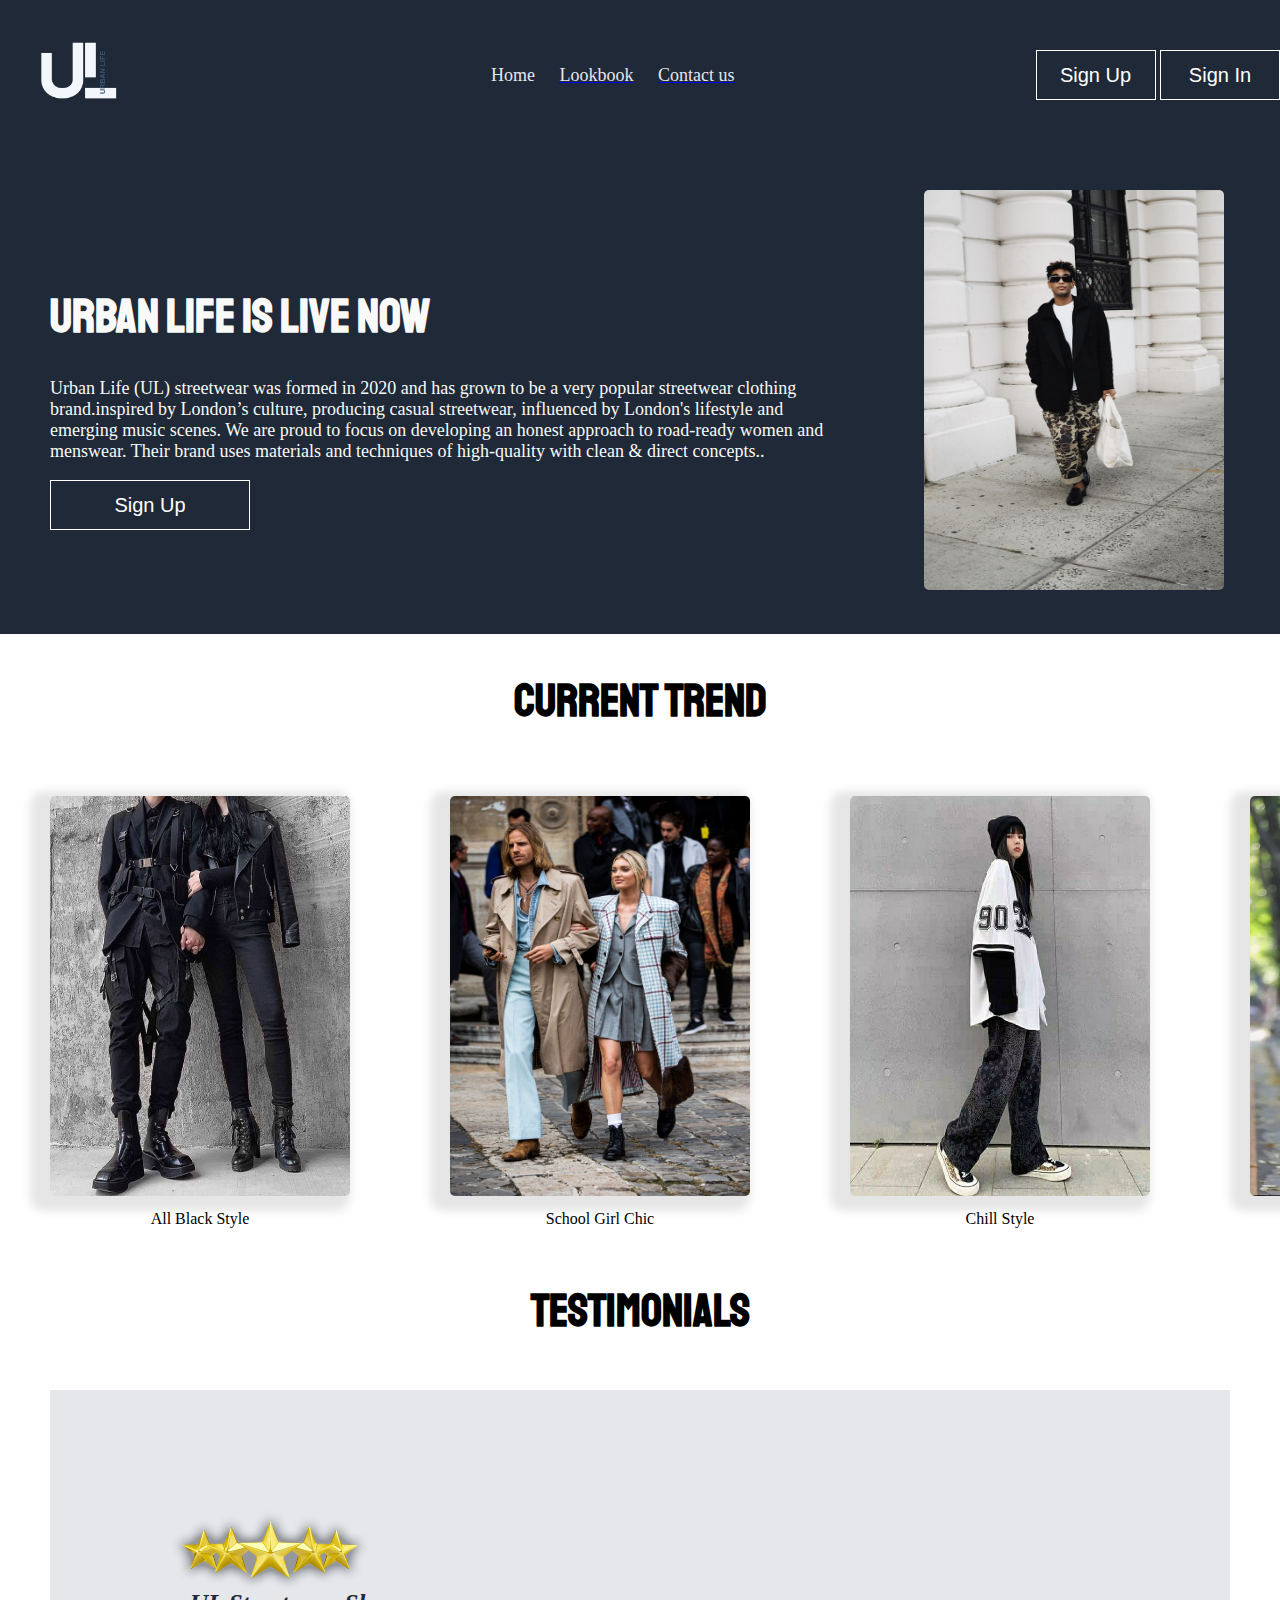
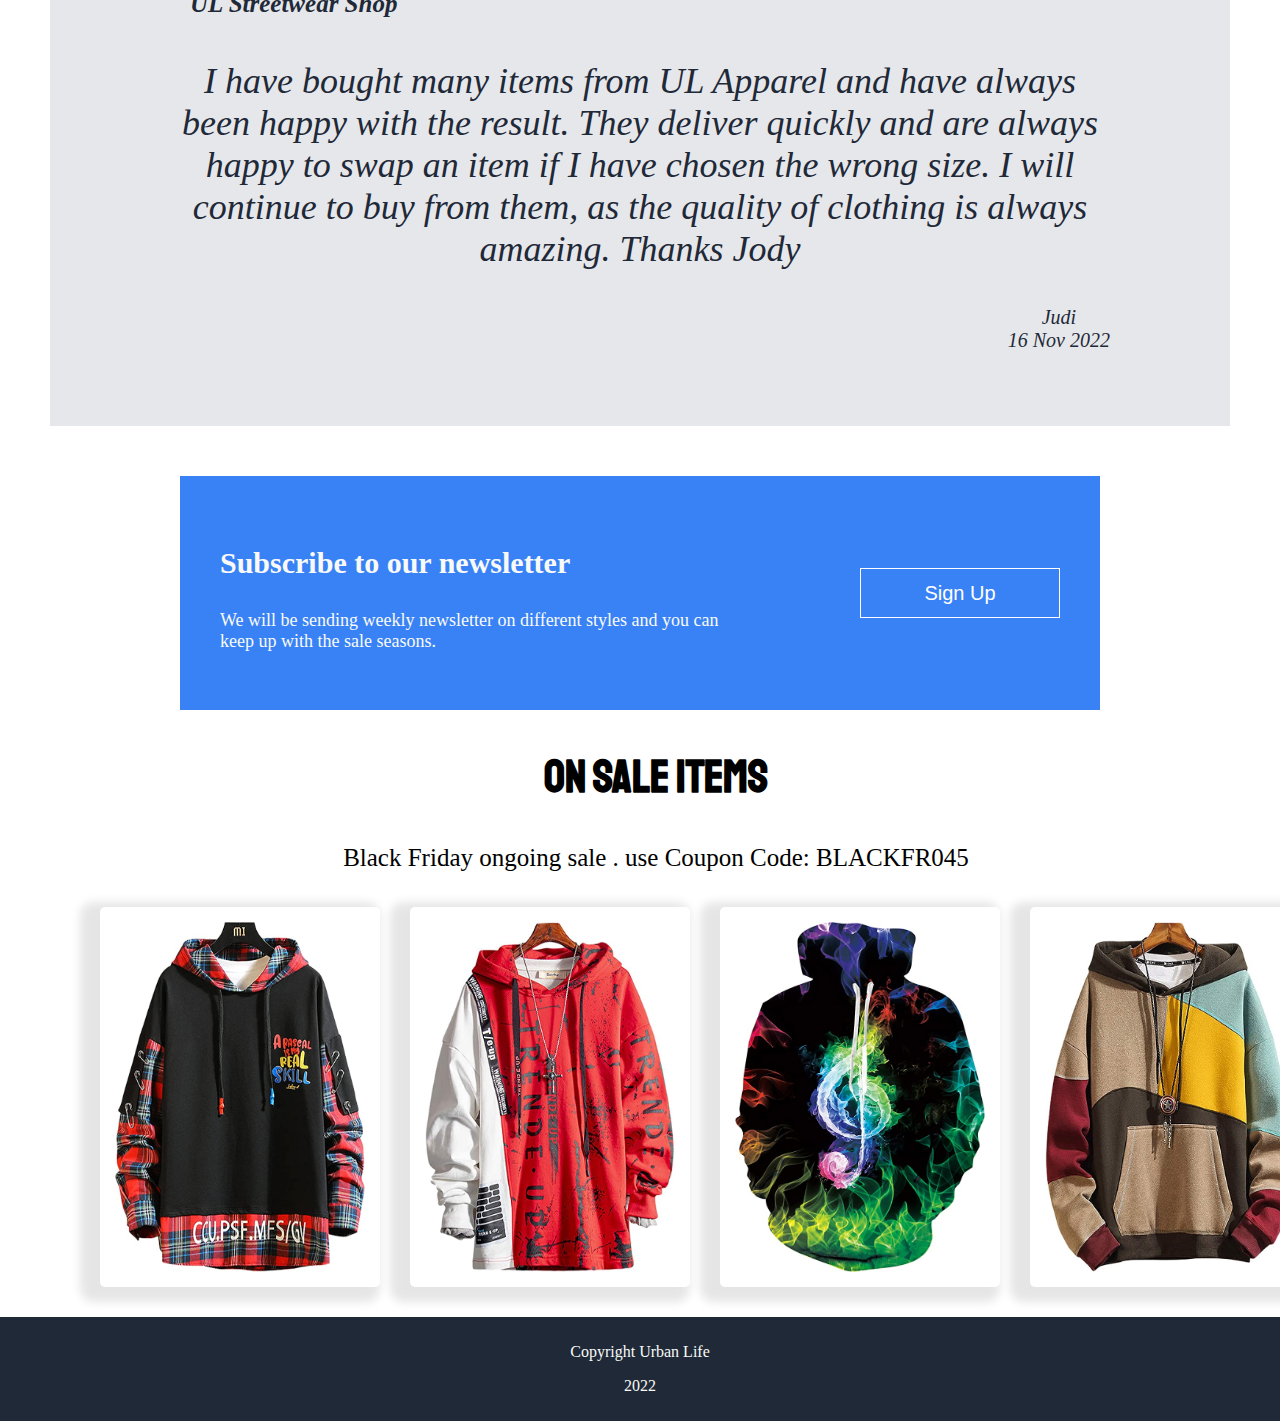
<file: index.html>
<!DOCTYPE html>
<html lang="en">
<head>
    <meta charset="UTF-8">
    <meta http-equiv="X-UA-Compatible" content="IE=edge">
    <meta name="viewport" content="width=device-width, initial-scale=1.0">
    <link rel="stylesheet" href="./styles.css">
    <title>Street Style Fashion</title>
</head>
<body>
    <header>
        <img 
            class="logo-div"
            src='./img/UL.png'
            alt='street style logo'
        />
        <nav class="nav-div">
            <ul class="navbar-head">
                <li class="navbar-item">Home</li>
                <a href="./screens/lookbook/lookbook.html"><li class="navbar-item">Lookbook</li></a>
                <a href="./screens/contact-us/contact-us.html"><li class="navbar-item">Contact us</li></a>
            </ul>
        </nav>
        <div class="sign-div">
            <button class="sign-button">
                Sign Up
            </button>
            <button class="sign-button">
                Sign In
            </button>
        </div>
    </header>
    <main>
        <section class="first-section">
            <div class="first-section-data">
                <h1>Urban Life is live now</h1>
                <p> Urban Life (UL) streetwear was formed in 2020 and has grown to be a very popular streetwear clothing brand.inspired by London’s culture, producing casual streetwear, influenced by London's lifestyle and emerging music scenes. We are proud to focus on developing an honest approach to road-ready women and menswear. Their brand uses materials and techniques of high-quality with clean & direct concepts..</p>
                <button class="jumbotron-button">Sign Up</button>
            </div>
            <div class="first-section-image">
                <img
                    class="main-image"
                    src="./img/5564923_1669166800454_filtered.jpg"
                    alt="picture of a man with street style fashion"
                    height=400px
                />
            </div>
        </section>
        <h2>Current Trend</h2>
        <section class="second-section">
            <figure>
                <img
                src="./img/img2.jpeg" 
                class="current-trend-images"
                alt="All Black Style"
            />
                <figcaption class="second-section-text">All Black Style</figcaption>
            </figure>
            <figure>
                <img
                src="./img/img3.jpeg" 
                class="current-trend-images"
                alt="School Girl Chic"
            />
                <figcaption class="second-section-text">School Girl Chic</figcaption>
            </figure>
            <figure>
                <img
                src="./img/img4.jpeg" 
                class="current-trend-images"
                alt="Chill Style"
            />
                <figcaption class="second-section-text">Chill Style</figcaption>
            </figure>
            <figure>
                <img
                src="./img/img5.jpeg" 
                class="current-trend-images"
                alt="Tomgirl Style"
            />
                <figcaption class="second-section-text">Tomgirl Style</figcaption>
            </figure>
        </section>
        <h2>Testimonials</h2>
        <blockquote class="third-section">
            <img src="./img/five-star-rating.png" alt="five star rating" >
            <h5>UL Streetwear Shop</h5>
            <p class="testimonial-user1">I have bought many items from UL Apparel and have always been happy with the result. They deliver quickly and are always happy to swap an item if I have chosen the wrong size. I will continue to buy from them, as the quality of clothing is always amazing. Thanks Jody</p>
            <cite class="testimonial-name-sign"><strong>Judi</strong><br>16 Nov 2022</p></cite>
        </blockquote>
        <section class="fourth-section">
            <div class="fourth-section-data">
                <h3>Subscribe to our newsletter</h3>
                <p>We will be sending weekly newsletter on different styles and you can keep up with the sale seasons. </p>
            </div>
            <div class="fourth-section-button">
                <button id="newsletter-button">
                    Sign Up
                </button>
            </div>
        </section>
        <section class="on-sale">
            <h2>on Sale Items</h2>
            <p class="sale-text">Black Friday ongoing sale . use Coupon Code: BLACKFR045</p>
            <div class="sale-items">
                <img class="on-sale-images"  src="./img/onSale1.jpg" alt="red and black sweater">
                <img class="on-sale-images"  src="./img/onSale2.jpg" alt="red and white sweater">
                <img class="on-sale-images"  src="./img/onSale4.jpg" alt="rainbow color music sweater">
                <img class="on-sale-images"  src="./img/onSale3.jpg" alt="earth color sweater">
                <img class="on-sale-images"  src="./img/onSale5.jpg" alt=" red cargo unisex pants">
                <img class="on-sale-images"  src="./img/onSale6.jpg" alt="forest green cargo unisex pants">
            </div>
        </section>
    </main>
    <footer>
        <p>Copyright Urban Life </p>
        <p>2022</p>
    </footer>
</body>
</html>
</file>
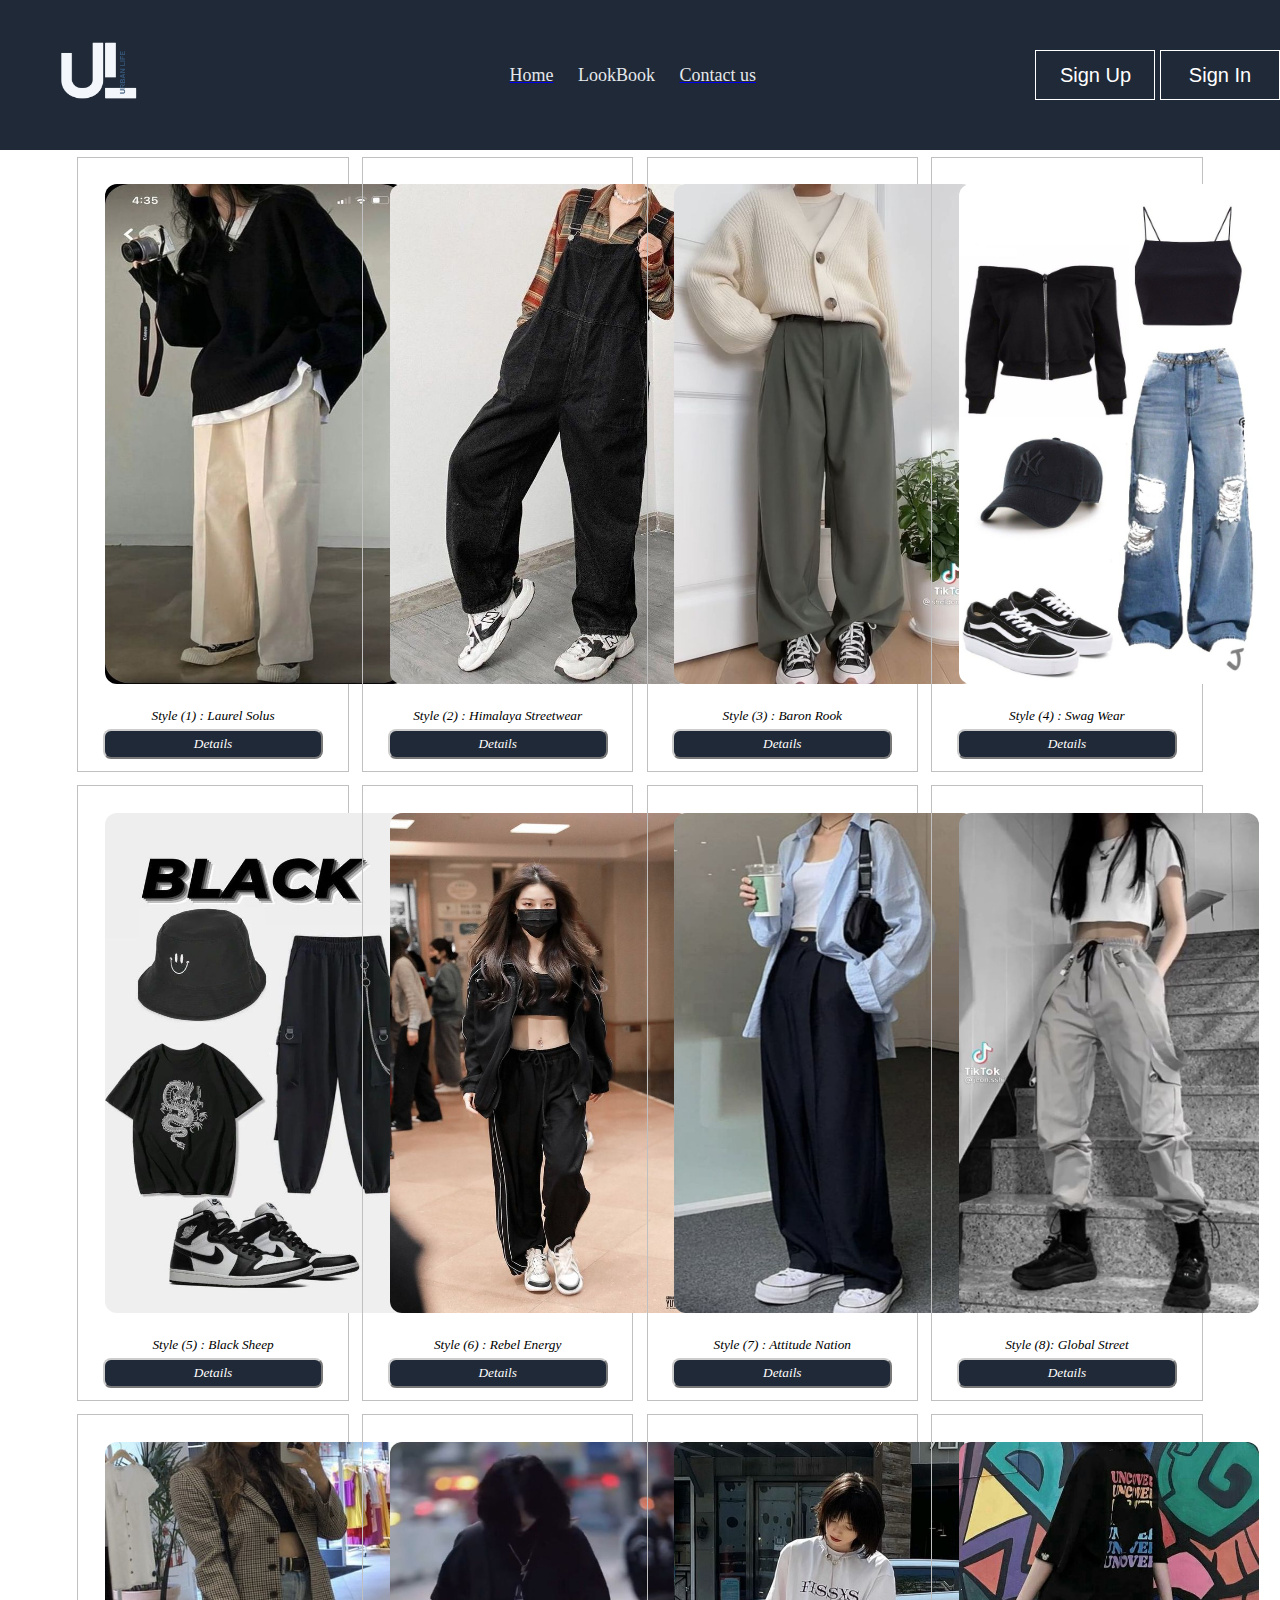
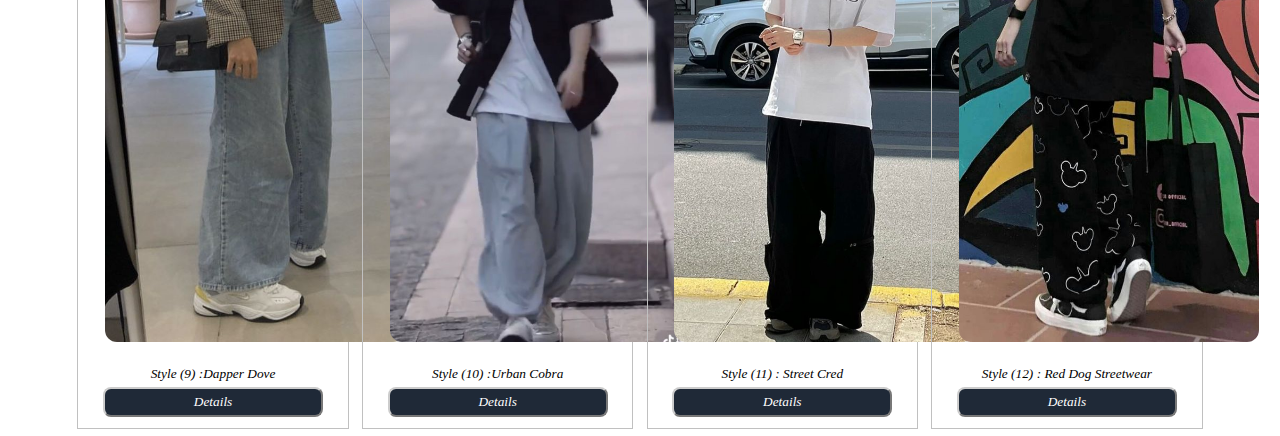
<file: screens/lookbook/lookbook.html>
<!DOCTYPE html>
<html lang="en">
<head>
    <meta charset="UTF-8">
    <meta http-equiv="X-UA-Compatible" content="IE=edge">
    <meta name="viewport" content="width=device-width, initial-scale=1.0">
    <link rel="stylesheet" href="../../styles.css">
    <link rel="stylesheet" href="lookbook.styles.css">
    <title>Document</title>
</head>
<body>
    <header>
        <img 
            class="logo-div"
            src='../../img/UL.png'
            alt='street style logo'
        />
        <nav class="nav-div">
            <ul class="navbar-head">
                <a href="../../index.html"><li class="navbar-item">Home</li></a>
                <li class="navbar-item">LookBook</li>
                <a href="../contact-us/contact-us.html"><li class="navbar-item">Contact us</li></a>
            </ul>
        </nav>
        <div class="sign-div">
            <button class="sign-button">
                Sign Up
            </button>
            <button class="sign-button">
                Sign In
            </button>
        </div>
    </header>
    <div class="card-container">
        <figure>
            <img
                src="../../img/lookbook-img1.jpeg"
            />
        <figcaption>Style (1) : Laurel Solus </figcaption>
        <a class="aButton" href="../product-details/product-detail.html">Details</a>
        </figure>
        <figure>
            <img
            src="../../img/lookbook-img21.jpeg"
        />
        <figcaption>Style (2) : Himalaya Streetwear </figcaption>
        <a class="aButton" href="../product-details/product-detail.html">Details</a>
        </figure>
        <figure>
            <img
            src="../../img/lookbook-img17.jpeg"
        />
        <figcaption>Style (3) : Baron Rook  </figcaption>
        <a class="aButton" href="../product-details/product-detail.html">Details</a>
        </figure>
        <figure>
            <img
            src="../../img/lookbook-img34.jpeg"
        />
        <figcaption>Style (4) : Swag Wear </figcaption>
        <a class="aButton" href="../product-details/product-detail.html">Details</a>
        </figure>
        <figure>
            <img
            src="../../img/lookbook-img31.jpeg"
        />
        <figcaption>Style (5) : Black Sheep </figcaption>
        <a class="aButton" href="../product-details/product-detail.html">Details</a>
        </figure>
        <figure>
            <img
            src="../../img/LOOKBOOKS1.jpeg"
        />
        <figcaption>Style (6) : Rebel Energy </figcaption>
        <a class="aButton" href="../product-details/product-detail.html">Details</a>
        </figure>
        <figure>
            <img
            src="../../img/Goodpicture1.jpeg"
        />
        <figcaption>Style (7) : Attitude Nation</figcaption>
        <a class="aButton" href="../product-details/product-detail.html">Details</a>
        </figure>
        <figure>
            <img
            src="../../img/LOOKBOOKS2.jpeg"
        />
        <figcaption>Style (8): Global Street </figcaption>
        <a class="aButton" href="../product-details/product-detail-one.html">Details</a>
        </figure>
        <figure>
            <img
            src="../../img/LOOKBOOKS3.jpeg"
        />
        <figcaption>Style (9) :Dapper Dove </figcaption>
        <a class="aButton" href="../product-details/product-detail-one.html">Details</a>
        </figure>
        <figure>
            <img
            src="../../img/LOOKBOOKS4.jpeg"
        />
        <figcaption>Style (10) :Urban Cobra </figcaption>
        <a class="aButton" href="../product-details/product-detail-one.html">Details</a>
        </figure>
        <figure>
            <img
            src="../../img/LOOKBOOKS5.jpeg"
        />
        <figcaption>Style (11) : Street Cred </figcaption>
        <a class="aButton" href="../product-details/product-detail-one.html">Details</a>
        </figure>
        <figure>
            <img
            src="../../img/LOOKBOOKS6.jpeg"
        />
        <figcaption>Style (12) : Red Dog Streetwear </figcaption>
        <a class="aButton" href="../product-details/product-detail-one.html">Details</a>
        </figure>
    </div>
</body>
</html>
</file>
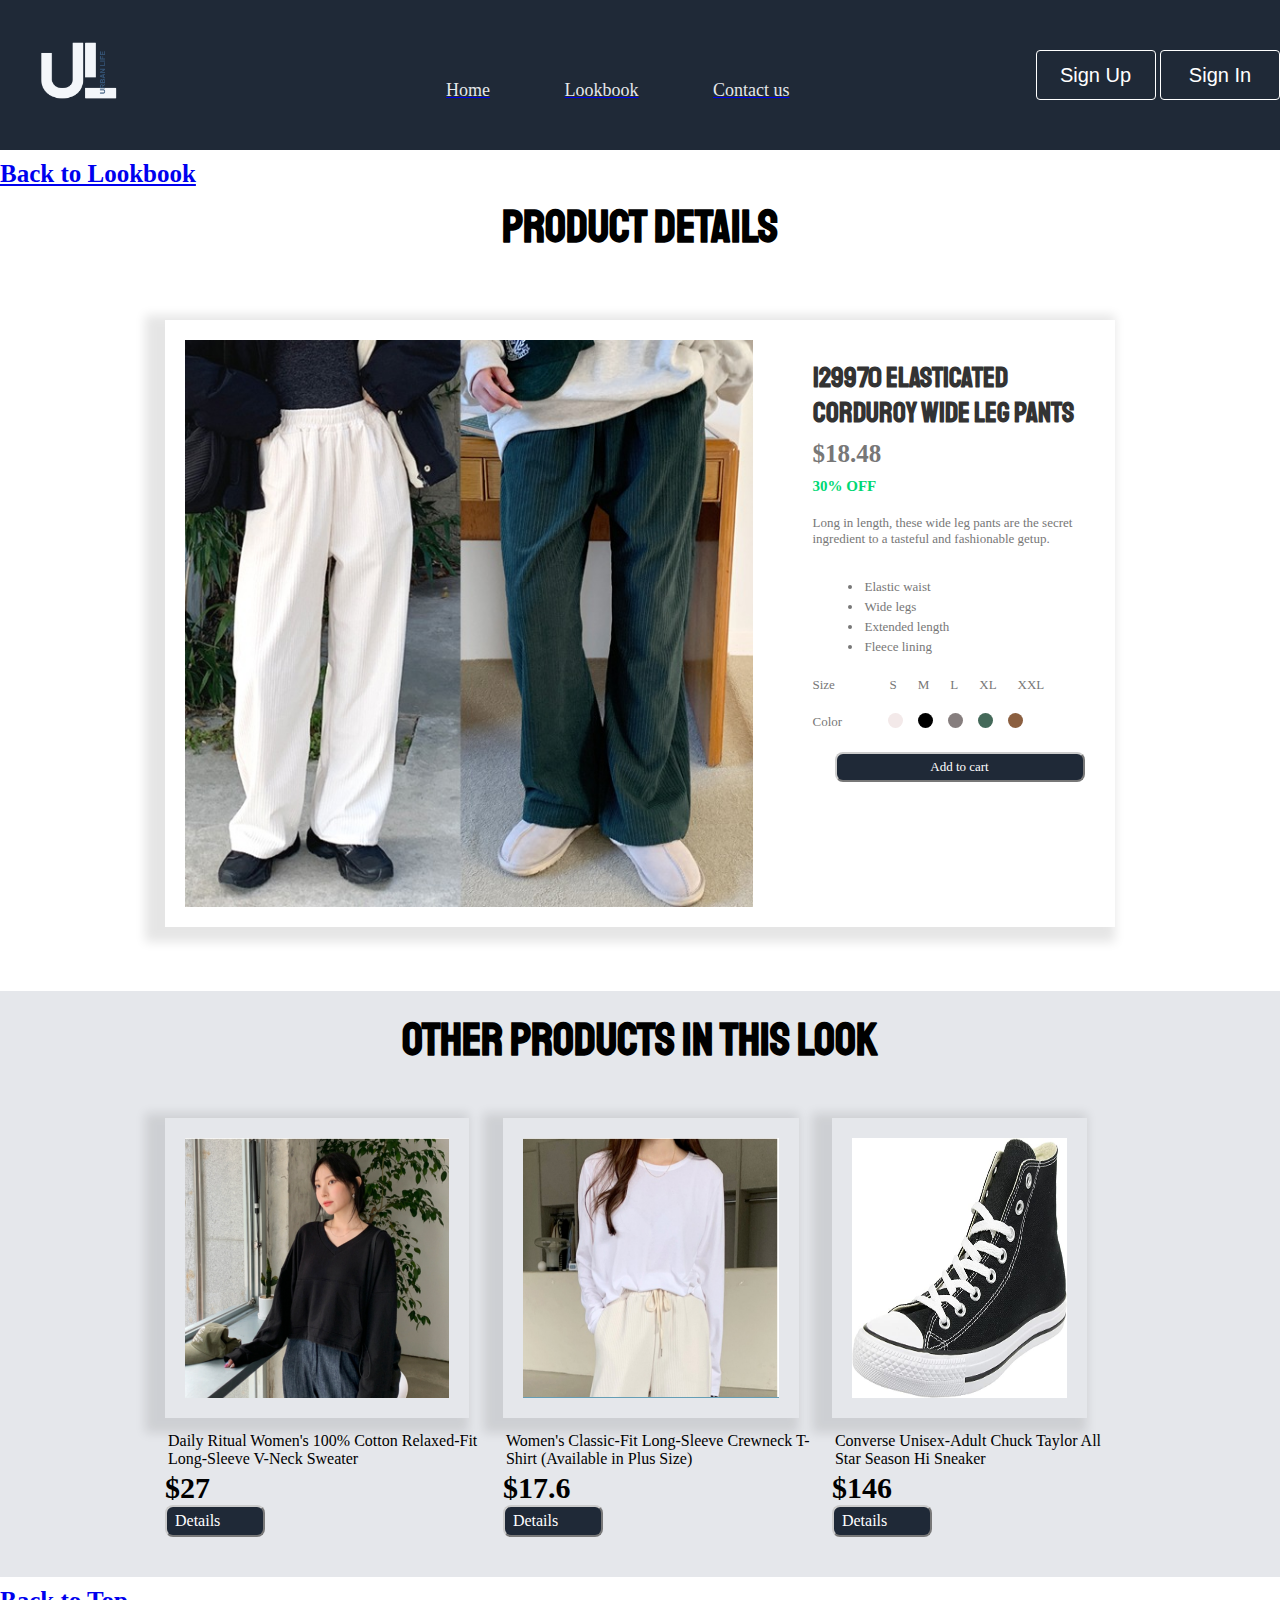
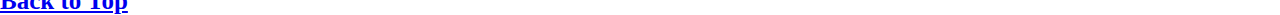
<file: screens/product-details/product-detail.html>
<!DOCTYPE html>
<html lang="en">
<head>
    <meta charset="UTF-8">
    <meta http-equiv="X-UA-Compatible" content="IE=edge">
    <meta name="viewport" content="width=device-width, initial-scale=1.0">
    <link rel="stylesheet" href="../../styles.css">
    <link rel="stylesheet" href="./product-detail.styles.css">
    <title>Document</title>
</head>
<body>
    <header>
        <img 
            class="logo-div"
            id="top-page"
            src='../../img/UL.png'
            alt='street style logo'
        />
        <nav class="nav-div">
            <ul class="navbar-head">
                <a href="../../index.html"><li class="navbar-item">Home</li></a>
                <a href="../../screens/lookbook/lookbook.html"><li class="navbar-item">Lookbook</li></a>
                <a href="../contact-us/contact-us.html"><li class="navbar-item">Contact us</li></a>
            </ul>
        </nav>
        <div class="sign-div">
            <button class="sign-button">
                Sign Up
            </button>
            <button class="sign-button">
                Sign In
            </button>
        </div>
    </header>
    <a href="../lookbook/lookbook.html"><h4>Back to Lookbook</h4></a>
    <h2> Product Details</h2>
    <div class="grid-container">
        <div class="product">
            <div class="product-image">
                <img src="../../img/Lookbook1 - Pants.jpeg">
            </div>
            <div class="product-details">
                <h1>129970 Elasticated Corduroy Wide Leg Pants</h1>
                <h4>$18.48</h4>
                <h3>30% OFF</h3>
                <p>Long in length, these wide leg pants are the secret ingredient to a tasteful and fashionable getup.</p>
                <ul>
                    <li>Elastic waist</li>
                    <li> Wide legs</li>
                    <li>Extended length</li>
                    <li>Fleece lining</li>
                </ul>
                <form>
                    <div class="size-select">
                        <p>Size</p> 
                        <label for="small">
                            <input type="radio" name="size" id="small">
                            <span>S</span>
                        </label>
                        <label for="medium">
                            <input type="radio" name="size" id="medium">
                            <span>M</span>
                        </label>
                        <label for="large">
                            <input type="radio" name="size" id="large">
                            <span>L</span>
                        </label>
                        <label for="x-large">
                            <input type="radio" name="size" id="x-large">
                            <span>XL</span>
                        </label>
                        <label for="xx-large">
                            <input type="radio" name="size" id="xx-large">
                            <span>XXL</span>
                        </label>
                    </div>
                    <div class="color-selector">
                        <p>Color</p>
                        <label for="white">
                            <input type="radio" name="color" id="white">
                            <span class="color-1"></span>
                        </label>
                        <label for="black">
                            <input type="radio" name="color" id="black">
                            <span class="color-2"></span>
                        </label>
                        <label for="hunter-green">
                            <input type="radio" name="color" id="hunter-green">
                            <span class="color-3"></span>
                        </label>
                        <label for="brown">
                            <input type="radio" name="color" id="brown">
                            <span class="color-4"></span>
                        </label>
                        <label for="grey">
                            <input type="radio" name="color" id="grey">
                            <span class="color-5"></span>
                        </label>
                    </div>
                    <a class="aButton add-to-cart" href="../product-details/product-detail.html">Add to cart</a>
                </form>
            </div>
        </div>
    </div>
    <h2 class="new-section">Other Products in this look</h2>
    <div class="container-2">
        <main class="product-line">
            <section class="product-look-item">
                <img src="../../img/Lookbook1 - shirt.png"/>
                <p class="product-description">Daily Ritual Women's 100% Cotton Relaxed-Fit Long-Sleeve V-Neck Sweater</p>
                <h3>$27</h3>
                <a class="aButton" href="../product-details/product-detail.html">Details</a>
            </section>
            <section class="product-look-item">
                <img src="../../img/lookbook1 - shirt white.png"/>
                <p class="product-description">Women's Classic-Fit Long-Sleeve Crewneck T-Shirt (Available in Plus Size)</p>
                <h3>$17.6</h3>
                <a class="aButton" href="../product-details/product-detail.html">Details</a>
            </section>
            <div class="product-look-item">
                <img src="../../img/lookbook1 - converse.jpg" />
                <p class="product-description">Converse Unisex-Adult Chuck Taylor All Star Season Hi Sneaker</p>
                <h3>$146</h3>
                <a class="aButton">Details</a>
            </div>
        </main>
    </div>
    <a href="#top-page"><h4>Back to Top</h4></a>
    
</body>
</html>
</file>
<file: styles.css>
@import url('https://fonts.googleapis.com/css2?family=Bigelow+Rules&family=Manrope:wght@200&family=Neucha&family=Patrick+Hand&family=Staatliches&display=swap');

body{
    height: 100vh;
    width: 100%;
    margin:0;
}
header{
    display: flex;
    flex-direction: row;
    height: 150px;
    justify-content: space-between;
    align-items: center;
    background-color: #1f2937;
    color: #f9faf8;
    font-size: 18px;
}
.nav-div{
    align-items: center;
    
}
.navbar-head{
    list-style-type: none;
}
.navbar-item{
    display: inline;
    padding: 10px;
}
.navbar-item:hover{
    color: yellow;
    font-weight: 600;
    transform: scale(5);
}
.navbar-item:visited{
    font-size: 18px;
    color: #E5E7EB;
}
.navbar-item{
    font-size: 18px;
    color: #E5E7EB;
}
.logo-div{
    width: 150px;
    height: auto;
}
.first-section{
    width: 100%;
    display: flex;
    flex-direction: row;
    justify-content: center;
    align-items: center;
    background-color: #1f2937;
    color: #f9faf8;
}
.first-section-image{
    width:30%;
    padding: 30px;
}
.main-image{
    width:300px;
    height:400px;
    border-radius: 5px;
    margin: 10px;
}
.first-section-data{
    width: 70%;
    padding:50px;
}

.second-section {
    width: 100%;
    display: flex;
    flex-direction: row;
    justify-content: space-around;
    align-items: center;
    margin-top: 40px;
}
.second-section img {
    box-shadow: -10px 5px 10px 10px rgba(0,0,0,0.1);
}
.second-section-text{
    width: 100%;
    display: flex;
    flex-direction: row;
    justify-content: space-around;
    align-items: center;
}
.second-section-text p{
    position: relative;
    max-width: 120px;
    text-align: left;
}
.third-section{
    background-color: #E5E7EB;
    margin: 50px;
    padding: 120px;
    /*height: 13rem; */
    text-align: center;
    justify-content: center;
    font-size: 36px;
    font-style: italic;
    font-weight: lighter;
    color: #1f2937
}
.fourth-section{
    background-color: #3882f6;
    margin-left: 180px;
    margin-right: 180px;
    padding: 40px; 
    display: flex;
    flex-direction: row;
    height: auto;
    justify-content: space-between;
    align-items: center;
    color: #f9faf8;
    font-size: 18px;
}
.fourth-section-data{
    width:60%;
}
.sign-button{
    background: #1f2937;
    width: 120px;
    height: 50px;
    border: 1px solid white ;
    font-size: 20px;
    color: white;
}
#newsletter-button{
    background: transparent;
    width: 200px;
    height: 50px;
    border: 1px solid white ;
    font-size: 20px;
    color: white;
}
footer{
    align-items: center;
    background-color: #1f2937;
    color: #f9faf8;
    justify-content: center;
    font: 18px;
    padding: 10px;
    text-align: center;
    margin-top: 20px;
}
.first-section p{
    font-size: 18px;
}
button:hover{
    background-color: #4a638b;
}
.current-trend-images{
    width:300px;
    height:400px;
    border-radius: 5px;
    margin: 10px;
}
.jumbotron-button{
    background: #1f2937;
    width: 200px;
    height: 50px;
    border: 1px solid white ;
    font-size: 20px;
    color: white;
}
.sale-items{
    display: flex;
    flex-direction: row;
}
.sale-items img{
    border-radius:5px;
    box-shadow: -10px 5px 10px 10px rgba(0,0,0,0.1);
}
.testimonial-name-sign{
    display: block;
    float: right;
    font-size: 20px;
}
.testimonial-date{
    float: right;
    font-size: 15px;
}
.third-section img{
    width: 200px;
    height: 80px;
    float: left;
}
.testimonial-user1{
    clear: left;
}
.third-section h5{
    clear: left;
    float:left;
    margin-top: 0px;
    font-size: 25px;
    margin-left: 20px;
}
h2{
    font-size: 46px;
    font-family: 'Staatliches', cursive;
    text-align: center;
}
h1{
    font-family: 'Staatliches', cursive;
    font-size: 48px;
    font-weight: extra-bold;
    color: #f9faf8;
}
h3{
    font-size: 30px;
}
.on-sale{
    width: 90%;
    justify-content: center;
    align-items: center;
    margin-left: 80px;
    margin-right: 80px;
}
.sale-text{
    font-size: 25px;
    font-weight: 300;
    text-align: center;
}
.on-sale-images{
    width: 250px;
    height:350px;
    border-radius: 5px;
    margin: 10px;
    margin-left: 20px;
    padding: 15px;
}
</file>
<file: screens/lookbook/lookbook.styles.css>
.card-container {
  display: flex;
  flex-wrap: wrap;
  justify-content: center;
}
figure {
  width: 20%;
  text-align: center;
  font-style: italic;
  font-size: smaller;
  text-indent: 0;
  border: thin silver solid;
  margin: 0.5em;
  padding: 0.5em;
}

img {
  width:300px;
  height:500px;
  border-radius: 12px;
  margin: 20px;
}

.logo-div{
  width: 150px;
  height: auto;
}

.aButton {
  display: inline-block;
  text-decoration: none;
  background-color: #1f2937;
  border: 2px outset #ccc;
  color: rgb(255, 255, 255);
  padding: 5px 8px;
  margin: 5px;
  border-radius: 8px;
  width: 200px
}
.aButton:hover{
  background-color: #4a638b;
}
</file>
<file: screens/product-details/product-detail.styles.css>
*{
  margin: 0px;
  padding: 0px;
  box-sizing: border-box
}
/* SECTION ONE OF THE PAGE */
.grid-container{
  width:100%;
  height: 75vh;
  display:flex;
  margin-top: 30px;
  align-items: center; /* centered Vertically*/
  justify-content: center; /*centered Horizontally*/
}
.product{
  width: 90%;
  height: 90%;
  max-width: 950px;
  display:flex;
  flex-direction: row;
  box-shadow: -10px 5px 10px 10px rgba(0,0,0,0.1);
}
.product-image img{
  height:100%;
  padding:20px;
}
.product-details{
  flex-basis: 70%;
  padding: 40px;
  font-size: 13px;
  font-weight: 400;
  color: #777;
}
.product-details h1{
  font-size: 28px;
  color: #333;
}
.product-details h2{
  font-size: 24px;
  color: #555;
  font-weight: 500;
  margin-top: 15px;
  margin-bottom: 15px;
}
.product-details h3{
  font-size: 15px;
  margin-bottom: 20px;
  color: #00d874;
  margin-bottom: 20px;
}
.color-selector{
  display:flex;
  align-items: center;
  margin-top: 20px;
}
.color-selector p{
  width: 75px;
}
.color-selector span{
  display: inline-block;
  width: 15px;
  height: 15px;
  border-radius: 50%;
  margin-right: 15px;
  cursor: pointer;
}
.color-1{
  background-color: rgb(243, 233, 233);
}
.color-2{
  background-color: black;
}
.color-3{
  background-color: rgb(134, 126, 126);
}
.color-4{
  background-color: rgb(68, 105, 89);
}
.color-5{
  background-color: rgb(139, 95, 64);
}
.color-selector input{
  display: none;
}
.color-selector input:checked + span{
  transform: scale(1.5);
  box-shadow: 0 0 0 2px #fff, 0 0 0 4px #000;
}
button{
  background-color: #3882f6;
  color: white;
  width: 110px;
  border-radius: 4px;
  padding: 4px;
}
.details form{
  font-size: 15px;
  font-weight: 300 ;
}
.size-select{
  display: flex;
  align-items: center;
  margin-top: 20px;
}
.size-select p{
  width: 70px;
}
.size-select input{
  display: none; /* hiding the radio button circles*/
}
.size-select input:checked + span{
  color: #1f2937;
  font-weight: 600;
}
.size-select span{
  padding: 7px;
  margin-right: 7px;
  cursor: pointer;
}
ul{
  margin-top:30px;
}
ul li{
  margin-left: 50px;
  padding: 2px;
}
/* SECTION TWO  OF THE PAGE*/
.container-2{
  display:flex;
  align-items: center; /* centered Vertically*/
  justify-content: center; /*centered Horizontally*/
  background-color: #E5E7EB;
  padding: 40px;
}
.product-line{
  width: 90%;
  height: 90%;
  max-width: 950px;
  display:flex;
  flex-direction: row;
  align-items: center; /* centered Vertically*/
  justify-content: center; /*centered Horizontally*/
  margin-top: 7px;
}
.product-line img{
  width: 90%;
  height: 90%;
  padding: 20px;
  box-shadow: -10px 5px 10px 10px rgba(0,0,0,0.1);
  height: 300px;
  margin-top: 2px;
}
.product-description{
  margin-top: 7px;
  padding: 3px;
}
.aButton {
  display: block;
  text-decoration: none;
  background-color: #1f2937;
  border: 2px outset #ccc;
  color: rgb(255, 255, 255);
  padding: 5px 8px;
  border-radius: 8px;
  width: 100px;
}
.aButton:hover{
  background-color: #4a638b;
}
.new-section{
  background-color: #E5E7EB;
  margin-bottom: 0px;
  margin-top: 30px;
  padding-top: 20px;
}
h4{
  font-size: 25px;
  margin-top: 10px;
  margin-bottom: 10px;
}
.add-to-cart{
  margin-top: 20px;
  margin-left: 22px;
  width: 250px;
  justify-content: center;
  align-items: center;
  text-align: center;
}
</file>
